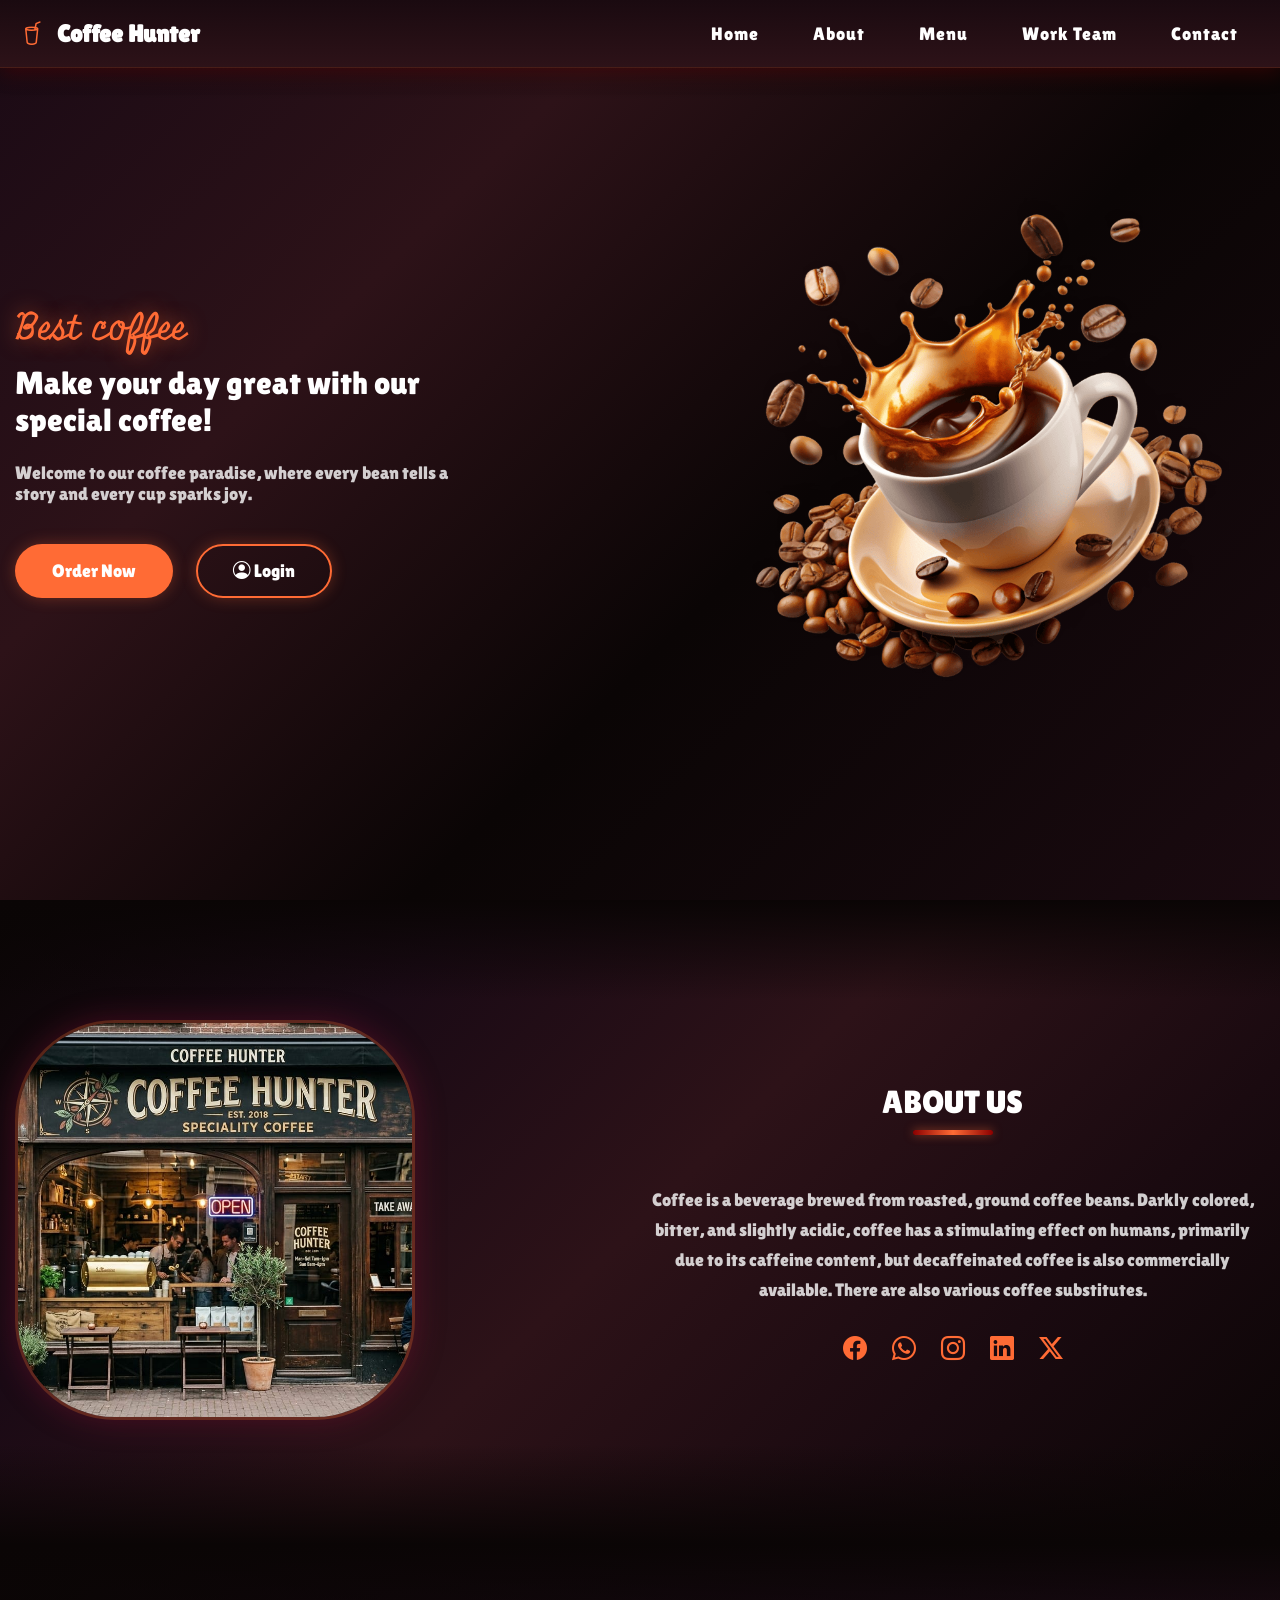
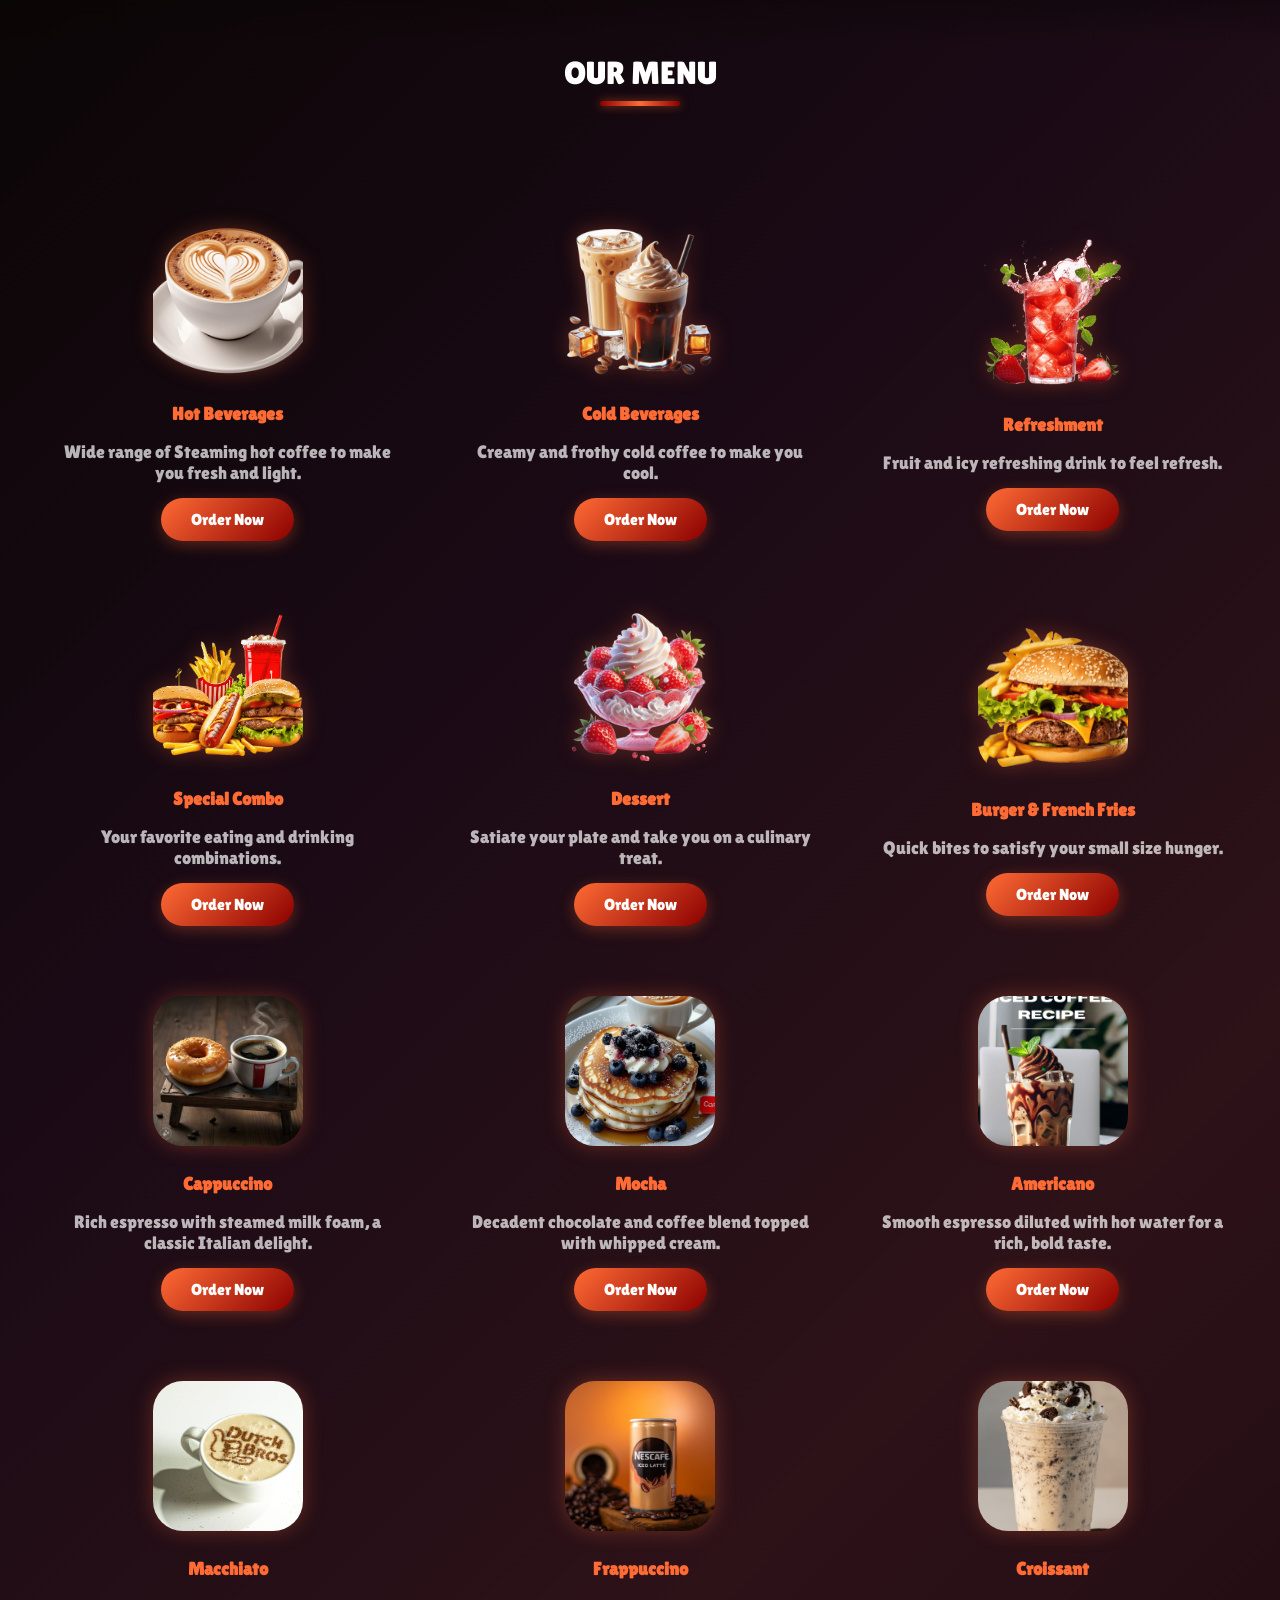
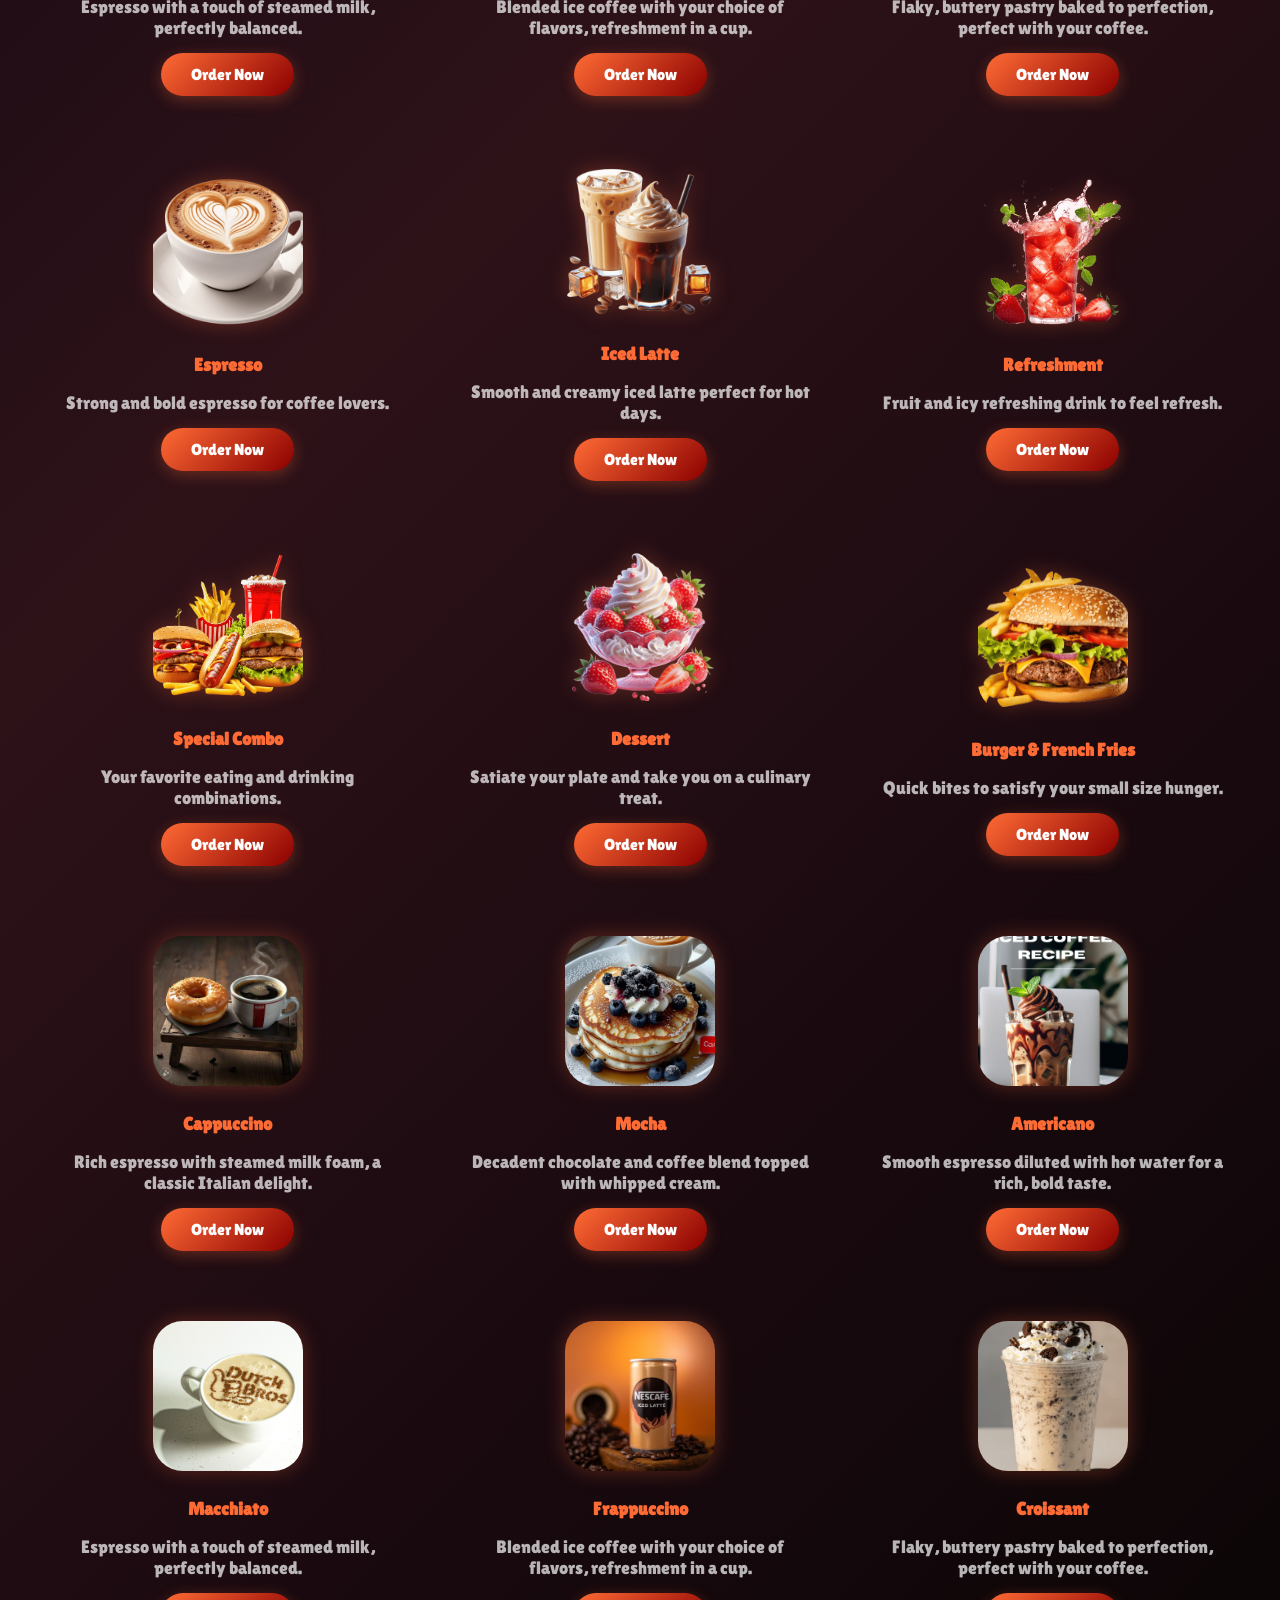
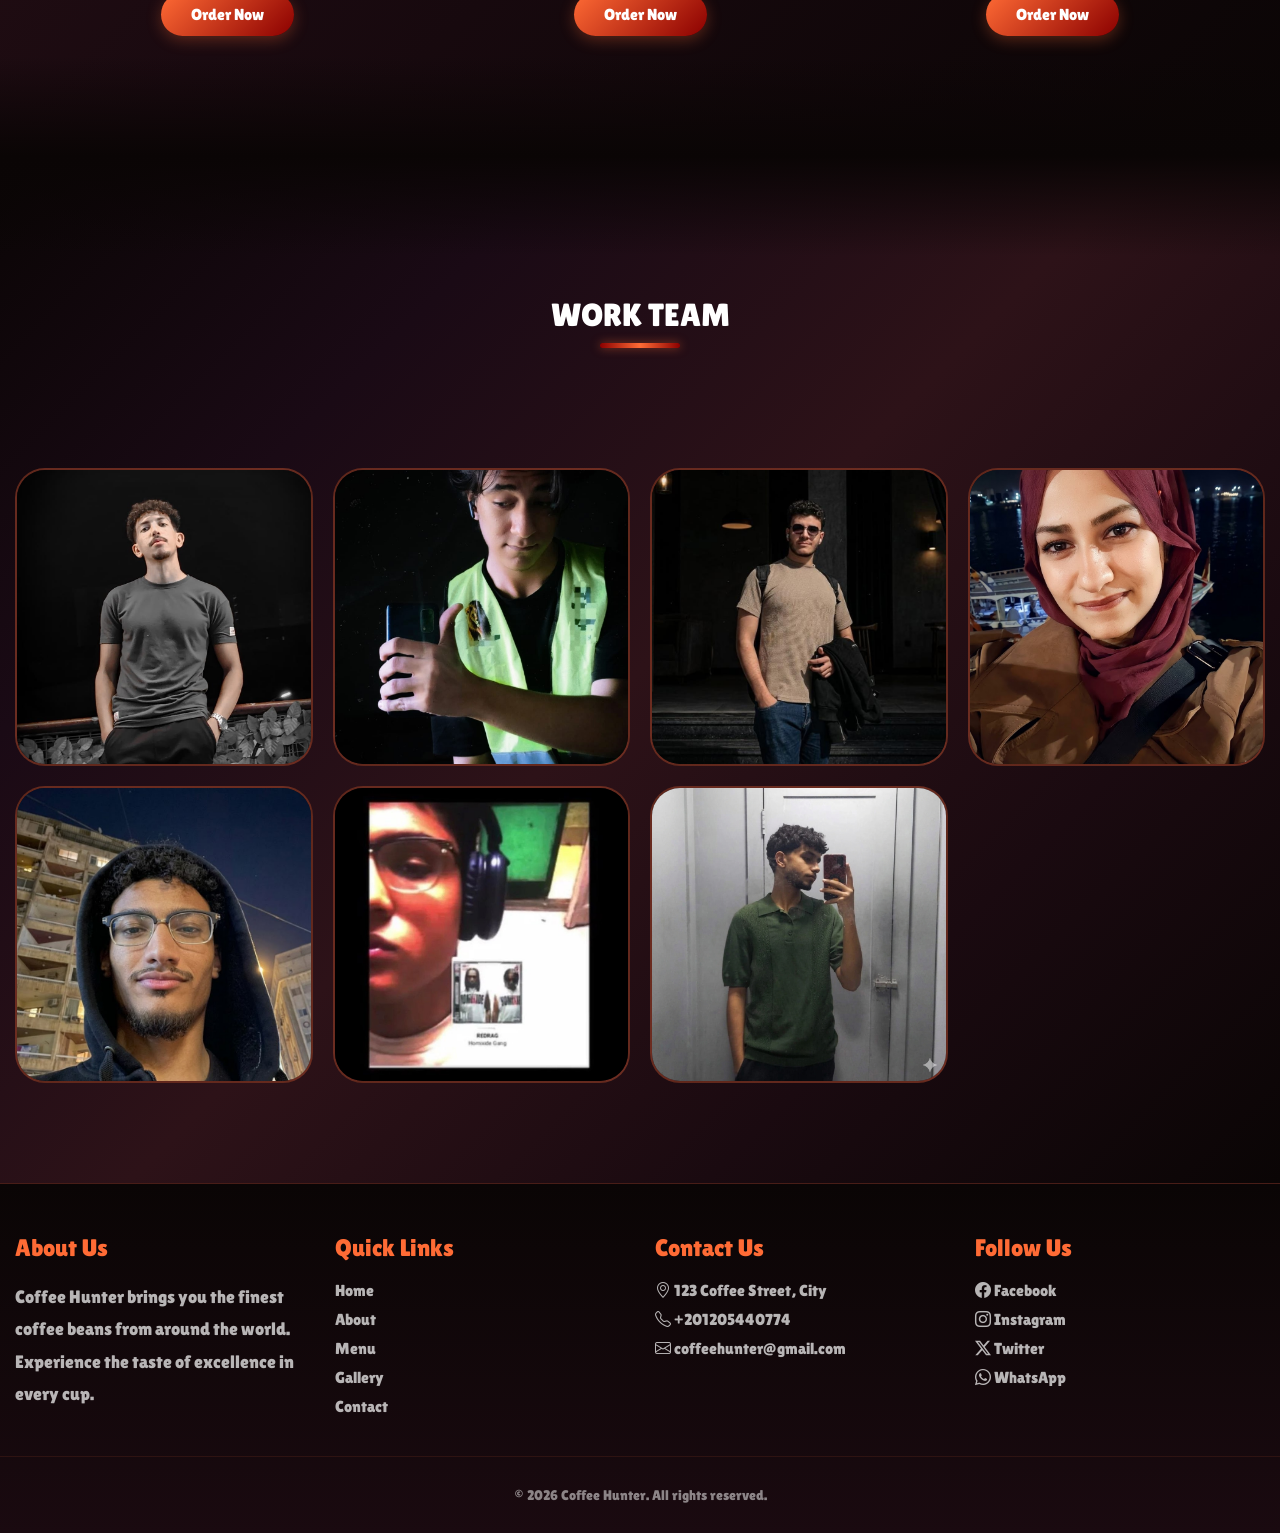
<file: Project web design/index.html>
<!DOCTYPE html>
<html lang="en">

<head>
    <meta charset="UTF-8">
    <meta name="viewport" content="width=device-width, initial-scale=1.0">
    <title>Coffee Website | Hunter</title>
    <link rel="stylesheet" href="style.css">
    <link rel="short icon" type="img/icon" href="img/4af60d5da8f5984926c58d54ef0ab4ef.jpg">
    <link rel="stylesheet" href="https://cdn.jsdelivr.net/npm/bootstrap-icons@1.11.3/font/bootstrap-icons.min.css">
</head>

<body>
    <header>
        <nav class="navbar section-content">
            <a href="#" class="logo-link">
                <h1 class="text-logo"><i class="bi bi-cup-straw"></i> Coffee Hunter</h1>
            </a>

            <ul class="nav-menu">
                <button id="menu-close-button"><i class="bi bi-x-octagon"></i></button>
                <li class="nav-item">
                    <a href="#hero-section" class="nav-link">Home</a>
                </li>

                <li class="nav-item">
                    <a href="#about-section" class="nav-link">About</a>
                </li>

                <li class="nav-item">
                    <a href="#menu-section" class="nav-link">Menu</a>
                </li>

                <li class="nav-item">
                    <a href="#gallery-section" class="nav-link">Work Team</a>
                </li>

                <li class="nav-item">
                    <a href="#footer-section" class="nav-link">Contact</a>
                </li>
            </ul>

            <button id="menu-open-button"><i class="bi bi-list-ul"></i></button>
        </nav>
    </header>

    <main>
        <section class="hero-section" id="hero-section">
            <div class="section-content">
                <div class="hero-details">
                    <h2 class="title">Best coffee</h2>
                    <h3 class="subtitle">Make your day great with our special coffee!</h3>
                    <p class="description">Welcome to our coffee paradise, where every bean tells a story and every cup sparks joy.</p>

                    <div class="buttons">
                        <button class="button order-now"><a href="#menu-section">Order Now</a></button>
                        <button class="button contact-us">
                            <a href="sign in page/Login.html"><i class="bi bi-person-circle"></i> Login</a>
                        </button>
                    </div>
                </div>

                <div class="hero-image-wrapper">
                    <img src="images/coffee-hero-section.png" alt="hero" class="hero-image">
                </div>
            </div>
        </section>

        <section class="about-section" id="about-section">
            <div class="section-content">
                <div class="about-image-wrapper">
                    <img src="images/coffe hunter.jpeg" alt="Coffee Hunter" class="about-image">
                </div>

                <div class="about-details">
                    <h2 class="section-title">About Us</h2>
                    <p class="text">Coffee is a beverage brewed from roasted, ground coffee beans.
                        Darkly colored, bitter, and slightly acidic, coffee has a stimulating effect on humans,
                        primarily due to its caffeine content,
                        but decaffeinated coffee is also commercially available.
                        There are also various coffee substitutes.
                    </p>
                    <div class="social-link-list">
                        <a href="https://www.Facebook.com" class="social-link"><i class="bi bi-facebook"></i></a>
                        <a href="https://www.WhatsApp.com" class="social-link"><i class="bi bi-whatsapp"></i></a>
                        <a href="https://www.Instagram.com" class="social-link"><i class="bi bi-instagram"></i></a>
                        <a href="https://www.linkedin.com" class="social-link"><i class="bi bi-linkedin"></i></a>
                        <a href="https://www.x.com" class="social-link"><i class="bi bi-twitter-x"></i></a>
                    </div>
                </div>
            </div>
        </section>

        <section class="menu-section" id="menu-section">
            <h2 class="section-title">Our Menu</h2>
            <div class="section-content">
                <ul class="menu-list">
                    <li class="menu-item">
                        <img src="images/hot-beverages.png" alt="Hot Beverages" class="menu-image">
                        <h3 class="name">Hot Beverages</h3>
                        <p class="text">Wide range of Steaming hot coffee to make you fresh and light.</p>
                        <button class="menu-order-btn">Order Now</button>
                    </li>
                    <li class="menu-item">
                        <img src="images/cold-beverages.png" alt="Cold Beverages" class="menu-image">
                        <h3 class="name">Cold Beverages</h3>
                        <p class="text">Creamy and frothy cold coffee to make you cool.</p>
                        <button class="menu-order-btn">Order Now</button>
                    </li>
                    <li class="menu-item">
                        <img src="images/refreshment.png" alt="Refreshment" class="menu-image">
                        <h3 class="name">Refreshment</h3>
                        <p class="text">Fruit and icy refreshing drink to feel refresh.</p>
                        <button class="menu-order-btn">Order Now</button>
                    </li>
                    <li class="menu-item">
                        <img src="images/special-combo.png" alt="Special Combo" class="menu-image">
                        <h3 class="name">Special Combo</h3>
                        <p class="text">Your favorite eating and drinking combinations.</p>
                        <button class="menu-order-btn">Order Now</button>
                    </li>
                    <li class="menu-item">
                        <img src="images/desserts.png" alt="Dessert" class="menu-image">
                        <h3 class="name">Dessert</h3>
                        <p class="text">Satiate your plate and take you on a culinary treat.</p>
                        <button class="menu-order-btn">Order Now</button>
                    </li>
                    <li class="menu-item">
                        <img src="images/burger-frenchfries.png" alt="Burger & French Fries" class="menu-image">
                        <h3 class="name">Burger & French Fries</h3>
                        <p class="text">Quick bites to satisfy your small size hunger.</p>
                        <button class="menu-order-btn">Order Now</button>
                    </li>
                    <li class="menu-item">
                        <img src="images/1111.jpg" alt="Cappuccino" class="menu-image">
                        <h3 class="name">Cappuccino</h3>
                        <p class="text">Rich espresso with steamed milk foam, a classic Italian delight.</p>
                        <button class="menu-order-btn">Order Now</button>
                    </li>                    
                    <li class="menu-item">
                        <img src="images/22222.jpg" alt="Mocha" class="menu-image">
                        <h3 class="name">Mocha</h3>
                        <p class="text">Decadent chocolate and coffee blend topped with whipped cream.</p>
                        <button class="menu-order-btn">Order Now</button>
                    </li>                    
                    <li class="menu-item">
                        <img src="images/333333.jpg" alt="Americano" class="menu-image">
                        <h3 class="name">Americano</h3>
                        <p class="text">Smooth espresso diluted with hot water for a rich, bold taste.</p>
                        <button class="menu-order-btn">Order Now</button>
                    </li>                    
                    <li class="menu-item">
                        <img src="images/444444.jpg" alt="Macchiato" class="menu-image">
                        <h3 class="name">Macchiato</h3>
                        <p class="text">Espresso with a touch of steamed milk, perfectly balanced.</p>
                        <button class="menu-order-btn">Order Now</button>
                    </li>                    
                    <li class="menu-item">
                        <img src="images/55555.jpg" alt="Frappuccino" class="menu-image">
                        <h3 class="name">Frappuccino</h3>
                        <p class="text">Blended ice coffee with your choice of flavors, refreshment in a cup.</p>
                        <button class="menu-order-btn">Order Now</button>
                    </li>                    
                    <li class="menu-item">
                        <img src="images/666666.jpg" alt="Croissant" class="menu-image">
                        <h3 class="name">Croissant</h3>
                        <p class="text">Flaky, buttery pastry baked to perfection, perfect with your coffee.</p>
                        <button class="menu-order-btn">Order Now</button>
                    </li>
                    <li class="menu-item">
                        <img src="images/hot-beverages.png" alt="Espresso" class="menu-image">
                        <h3 class="name">Espresso</h3>
                        <p class="text">Strong and bold espresso for coffee lovers.</p>
                        <button class="menu-order-btn">Order Now</button>
                    </li>
                    <li class="menu-item">
                        <img src="images/cold-beverages.png" alt="Iced Latte" class="menu-image">
                        <h3 class="name">Iced Latte</h3>
                        <p class="text">Smooth and creamy iced latte perfect for hot days.</p>
                        <button class="menu-order-btn">Order Now</button>
                    </li>
                    <li class="menu-item">
                        <img src="images/refreshment.png" alt="Refreshment" class="menu-image">
                        <h3 class="name">Refreshment</h3>
                        <p class="text">Fruit and icy refreshing drink to feel refresh.</p>
                        <button class="menu-order-btn">Order Now</button>
                    </li>
                    <li class="menu-item">
                        <img src="images/special-combo.png" alt="Special Combo" class="menu-image">
                        <h3 class="name">Special Combo</h3>
                        <p class="text">Your favorite eating and drinking combinations.</p>
                        <button class="menu-order-btn">Order Now</button>
                    </li>
                    <li class="menu-item">
                        <img src="images/desserts.png" alt="Dessert" class="menu-image">
                        <h3 class="name">Dessert</h3>
                        <p class="text">Satiate your plate and take you on a culinary treat.</p>
                        <button class="menu-order-btn">Order Now</button>
                    </li>
                    <li class="menu-item">
                        <img src="images/burger-frenchfries.png" alt="Burger & French Fries" class="menu-image">
                        <h3 class="name">Burger & French Fries</h3>
                        <p class="text">Quick bites to satisfy your small size hunger.</p>
                        <button class="menu-order-btn">Order Now</button>
                    </li>                    
                    <li class="menu-item">
                        <img src="images/1111.jpg" alt="Cappuccino" class="menu-image">
                        <h3 class="name">Cappuccino</h3>
                        <p class="text">Rich espresso with steamed milk foam, a classic Italian delight.</p>
                        <button class="menu-order-btn">Order Now</button>
                    </li>                    
                    <li class="menu-item">
                        <img src="images/22222.jpg" alt="Mocha" class="menu-image">
                        <h3 class="name">Mocha</h3>
                        <p class="text">Decadent chocolate and coffee blend topped with whipped cream.</p>
                        <button class="menu-order-btn">Order Now</button>
                    </li>                    
                    <li class="menu-item">
                        <img src="images/333333.jpg" alt="Americano" class="menu-image">
                        <h3 class="name">Americano</h3>
                        <p class="text">Smooth espresso diluted with hot water for a rich, bold taste.</p>
                        <button class="menu-order-btn">Order Now</button>
                    </li>                    
                    <li class="menu-item">
                        <img src="images/444444.jpg" alt="Macchiato" class="menu-image">
                        <h3 class="name">Macchiato</h3>
                        <p class="text">Espresso with a touch of steamed milk, perfectly balanced.</p>
                        <button class="menu-order-btn">Order Now</button>
                    </li>                    
                    <li class="menu-item">
                        <img src="images/55555.jpg" alt="Frappuccino" class="menu-image">
                        <h3 class="name">Frappuccino</h3>
                        <p class="text">Blended ice coffee with your choice of flavors, refreshment in a cup.</p>
                        <button class="menu-order-btn">Order Now</button>
                    </li>                    
                    <li class="menu-item">
                        <img src="images/666666.jpg" alt="Croissant" class="menu-image">
                        <h3 class="name">Croissant</h3>
                        <p class="text">Flaky, buttery pastry baked to perfection, perfect with your coffee.</p>
                        <button class="menu-order-btn">Order Now</button>
                    </li>
                </ul>
            </div>
        </section>

        <section class="gallery-section" id="gallery-section">
            <h2 class="section-title">Work Team</h2>
            <div class="section-content">
                <div class="gallery-grid">
                    <div class="gallery-item"><img src="images/Basem.jpeg" alt="Basem"></div>
                    <div class="gallery-item"><img src="images/Dowia.jpeg" alt="Dowia"></div>
                    <div class="gallery-item"><img src="images/yousef.jpeg" alt="Yousef"></div>
                    <div class="gallery-item"><img src="images/kholoud.jfif" alt="Yousef"></div>
                    <div class="gallery-item"><img src="images/ahmed.jfif" alt="Yousef"></div>
                    <div class="gallery-item"><img src="images/mohamed.jpg" alt="Yousef"></div>
                    <div class="gallery-item"><img src="images/Ziad.png" alt="Yousef"></div>
                </div>
            </div>
        </section>
    </main>

    <footer id="footer-section">
        <div class="footer-content">
            <div class="footer-section">
                <h3>About Us</h3>
                <p>Coffee Hunter brings you the finest coffee beans from around the world. Experience the taste of excellence in every cup.</p>
            </div>
            <div class="footer-section">
                <h3>Quick Links</h3>
                <ul>
                    <li><a href="#hero-section">Home</a></li>
                    <li><a href="#about-section">About</a></li>
                    <li><a href="#menu-section">Menu</a></li>
                    <li><a href="#">Gallery</a></li>
                    <li><a href="#">Contact</a></li>
                </ul>
            </div>
            <div class="footer-section">
                <h3>Contact Us</h3>
                <ul>
                    <li><a href="#"><i class="bi bi-geo-alt"></i> 123 Coffee Street, City</a></li>
                    <li><a href="#"><i class="bi bi-telephone"></i> +201205440774</a></li>
                    <li><a href="#"><i class="bi bi-envelope"></i> coffeehunter@gmail.com</a></li>
                </ul>
            </div>
            <div class="footer-section">
                <h3>Follow Us</h3>
                <ul>
                    <li><a href="#"><i class="bi bi-facebook"></i> Facebook</a></li>
                    <li><a href="#"><i class="bi bi-instagram"></i> Instagram</a></li>
                    <li><a href="#"><i class="bi bi-twitter-x"></i> Twitter</a></li>
                    <li><a href="#"><i class="bi bi-whatsapp"></i> WhatsApp</a></li>
                </ul>
            </div>
        </div>
        <div class="footer-bottom">
            <p>&copy; 2026 Coffee Hunter. All rights reserved.</p>
        </div>
    </footer>

    <script src="javascript.js"></script>
</body>

</html>
</file>
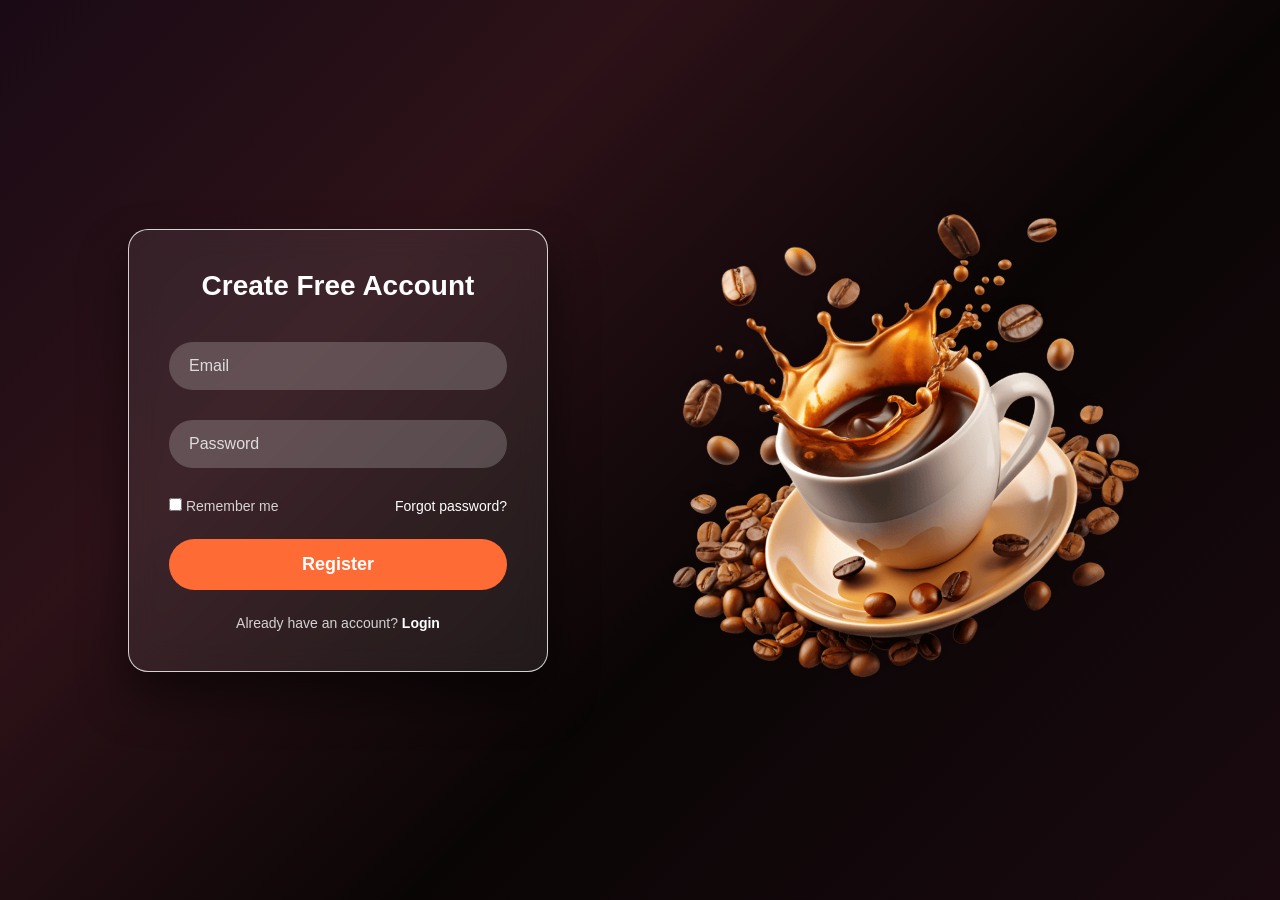
<file: Project web design/Register page/emailPassword.html>
<!DOCTYPE html>
<html lang="en">
<head>
  <meta charset="UTF-8" />
  <meta name="viewport" content="width=device-width, initial-scale=1.0" />
  <title>Create Free Account</title>
  <style>
    * {
      margin: 0;
      padding: 0;
      box-sizing: border-box;
      font-family: 'Segoe UI', Tahoma, Geneva, Verdana, sans-serif;
    }

    body {
      min-height: 100vh;
      display: flex;
      justify-content: center;
      align-items: center;
      overflow: hidden;
      background: linear-gradient(135deg, #1a0a15 0%, #2d1218 30%, #0a0505 60%, #1a0a10 100%);
      position: relative;
    }

    .main {
      display: flex;
      align-items: center;
      justify-content: space-between;
      width: 80%;
      gap: 40px;
    }

    .container {
      position: relative;
      width: 420px;
      padding: 40px;
      border-radius: 20px;
      backdrop-filter: blur(15px);
      background: rgba(255, 255, 255, 0.08);
      border: 1px solid rgba(255, 255, 255, 0.8);
      box-shadow: 0 25px 45px rgba(0, 0, 0, 0.5);
      overflow: hidden;
    }

    .container h1 {
      color: #fff;
      font-size: 28px;
      font-weight: 600;
      text-align: center;
      margin-bottom: 40px;
    }

    .input-group {
      position: relative;
      margin-bottom: 30px;
    }

    .input-group input {
      width: 100%;
      padding: 15px 20px;
      background: rgba(255, 255, 255, 0.2);
      border: none;
      outline: none;
      border-radius: 35px;
      font-size: 16px;
      color: #fff;
    }

    .input-group input::placeholder {
      color: rgba(255, 255, 255, 0.7);
    }

    .input-group label {
      position: absolute;
      top: 50%;
      left: 20px;
      transform: translateY(-50%);
      color: rgba(255, 255, 255, 0.8);
      font-size: 16px;
      pointer-events: none;
      transition: all 0.3s ease;
    }

    .input-group input:focus + label,
    .input-group input:valid + label {
      top: 0;
      left: 15px;
      font-size: 12px;
      background: rgba(255, 255, 255, 0.2);
      padding: 2px 8px;
      border-radius: 10px;
      color: #fff;
    }

    

    .remember-forgot {
      display: flex;
      justify-content: space-between;
      align-items: center;
      margin-bottom: 25px;
      font-size: 14px;
      color: rgba(255, 255, 255, 0.8);
    }

  .remember-forgot a {
    color: #fff;
    text-decoration: none;
    transition: all 0.3s ease;
  }

  .remember-forgot a:hover {
    text-decoration: underline;
  }


    .login-btn {
      width: 100%;
      padding: 15px 35px;
      background-color: #ff6b35;
      border: none;
      border-radius: 30px;
      color: #fff;
      font-size: 18px;
      font-weight: 600;
      cursor: pointer;
      transition: all 0.3s ease;
    }

    .login-btn:hover {
      background-color: #b22222;
      transform: translateY(-2px);
    }

    .register {
      text-align: center;
      margin-top: 25px;
      color: rgba(255, 255, 255, 0.8);
      font-size: 14px;
    }
/*login small*/
    .register a {
      color: #fff;
      font-weight: 600;
      text-decoration: none;
    }

    .register a:hover{
    text-decoration: underline;
    }

    .img img {
      width: 500px;
      height: auto;
      border-radius: 30px;
      animation: floatImage 2.5s ease-in-out infinite;
    }

    @keyframes floatImage {
      0%, 100% { transform: translateY(35px); }
      50% { transform: translateY(-20px); }
    }

    @media screen and (max-width: 768px) {
      .main {
        flex-direction: column-reverse;
        gap: 30px;
      }

      .img img {
        width: 100%;
        max-width: 400px;
      }
    }
  </style>
</head>
<body>
  <div class="main">
    
    <div class="container">
      <h1>Create Free Account</h1>
      <form action="index.html" method="get">
        <div class="input-group">
          <input type="email" id="email" name="email"  required />
          <label for="email">Email</label>
        </div>

        <div class="input-group">
          <input type="password" id="password" name="password"  required minlength="6" />
          <label for="password">Password</label>
        </div>

        <div class="remember-forgot">
          <label><input type="checkbox" /> Remember me</label>
          <a href="#">Forgot password?</a>
        </div>

        <button type="submit" class="login-btn">Register</button>

        <div class="register">
          Already have an account? <a href="/sign in page/Login.html">Login</a>
        </div>
      </form>
    </div>

    
    <div class="img">
            <img src="images/coffee-hero-section.png" alt="">
        </div>
  </div>
</body>
</html>
</file>
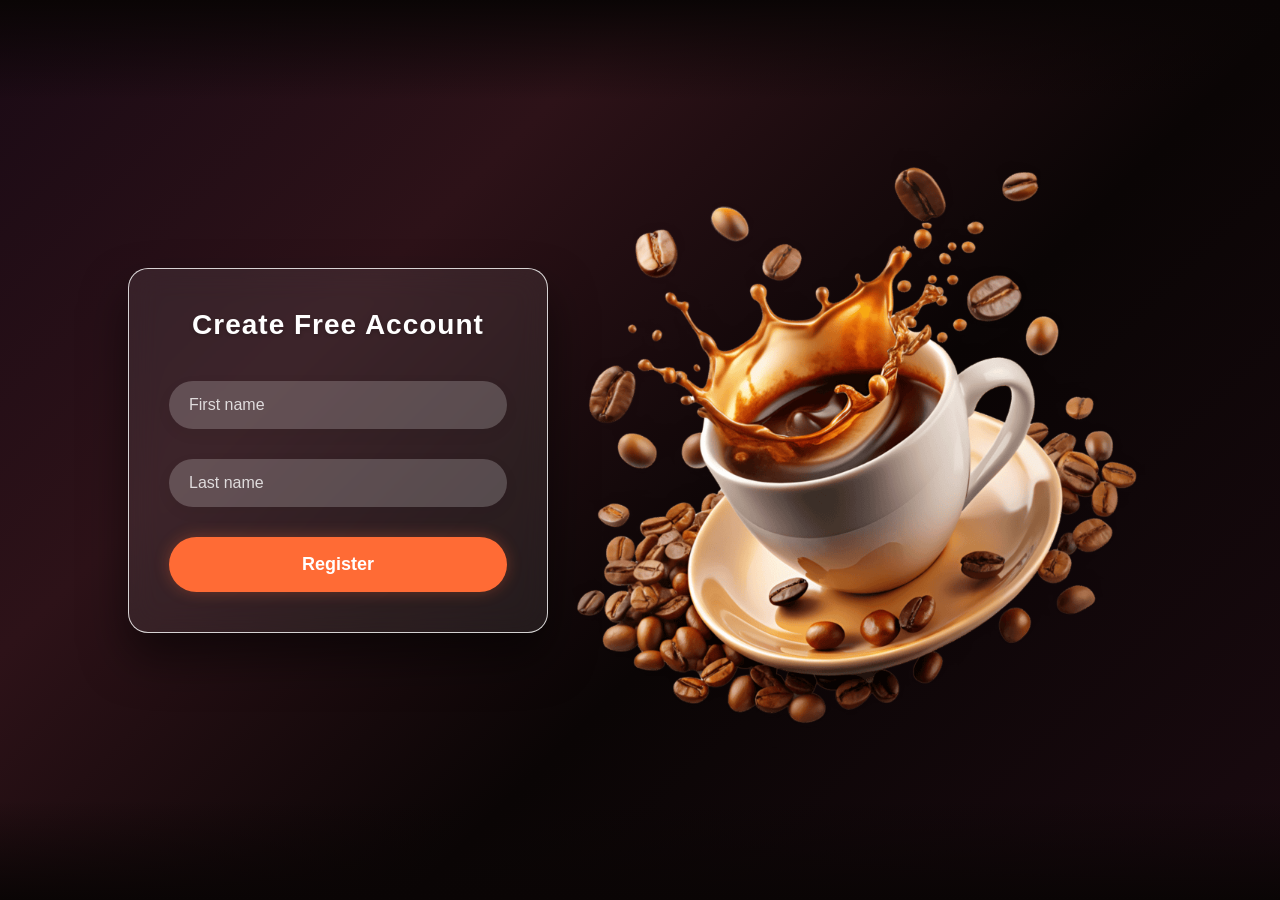
<file: Project web design/Register page/firstLast.html>
<!doctype html>
<html lang="en">
  <head>
    <meta charset="UTF-8" />
    <title>Create Free Account</title>
    <style>
      * {
        margin: 0;
        padding: 0;
        box-sizing: border-box;
        font-family: 'Segoe UI', Tahoma, Geneva, Verdana, sans-serif;
      }

      body {
        min-height: 100vh;
        display: flex;
        justify-content: center;
        align-items: center;
        overflow: hidden;
        background: linear-gradient(135deg, #1a0a15 0%, #2d1218 30%, #0a0505 60%, #1a0a10 100%);
        position: relative;
      }

      body::before {
        content: '';
        position: absolute;
        top: 0;
        left: 0;
        right: 0;
        height: 100px;
        background: linear-gradient(to bottom, #0a0505, transparent);
        pointer-events: none;
      }

      body::after {
        content: '';
        position: absolute;
        bottom: 0;
        left: 0;
        right: 0;
        height: 100px;
        background: linear-gradient(to top, #0a0505, transparent);
        pointer-events: none;
      }

      .main {
        display: flex;
        align-items: center;
        justify-content: space-between;
        width: 80%;
      }

      .container {
        position: relative;
        width: 420px;
        height: auto;
        padding: 40px;
        border-radius: 20px;
        backdrop-filter: blur(15px);
        background: rgba(255, 255, 255, 0.08);
        border: 1px solid rgba(255, 255, 255, 0.8);
        box-shadow: 0 25px 45px rgba(0, 0, 0, 0.5);
        overflow: hidden;
      }

      .container::before {
        content: '';
        position: absolute;
        top: 0;
        left: -100%;
        width: 100%;
        height: 100%;
        background: rgba(255, 255, 255, 0.05);
        transition: 0.5s;
      }

      .container:hover::before {
        left: 120%;
      }

      .container h2 {
        color: #fff;
        font-size: 28px;
        font-weight: 600;
        text-align: center;
        letter-spacing: 1px;
        margin-bottom: 40px;
        text-shadow: 0 2px 4px rgba(0, 0, 0, 0.2);
      }

      .input-group {
        position: relative;
        margin-bottom: 30px;
      }

      .input-group input {
        width: 100%;
        padding: 15px 20px;
        background: rgba(255, 255, 255, 0.2);
        border: none;
        outline: none;
        border-radius: 35px;
        font-size: 16px;
        color: #fff;
        box-shadow: 0 5px 15px rgba(0, 0, 0, 0.05);
        transition: all 0.3s ease;
      }

      .input-group input::placeholder {
        color: rgba(255, 255, 255, 0.7);
      }

      .input-group input:focus {
        background: rgba(255, 255, 255, 0.3);
        box-shadow: 0 8px 20px rgba(0, 0, 0, 0.1);
      }

      .input-group label {
        position: absolute;
        top: 50%;
        left: 20px;
        transform: translateY(-50%);
        color: rgba(255, 255, 255, 0.8);
        font-size: 16px;
        pointer-events: none;
        transition: all 0.3s ease;
      }

      .input-group input:focus + label,
      .input-group input:valid + label {
        top: 0;
        left: 15px;
        font-size: 12px;
        background: rgba(255, 255, 255, 0.2);
        padding: 2px 8px;
        border-radius: 10px;
        color: #fff;
      }

      .login-btn {
        width: 100%;
        padding: 15px 35px;
        background-color: #ff6b35;
        border: 2px solid transparent;
        border-radius: 30px;
        color: #fff;
        font-size: 18px;
        font-weight: 600;
        cursor: pointer;
        transition: all 0.3s ease;
        box-shadow: 0 0 15px rgba(255, 107, 53, 0.3);
      }

      .login-btn:hover {
        box-shadow: 0 0 25px rgba(255, 107, 53, 0.6);
        transform: translateY(-2px);
        background-color: #b22222;
      }

      .img img {
    width: 600px;
    height: auto;
    border-radius: 30px;
    animation: floatImage 2.5s ease-in-out infinite;

}

@keyframes floatImage {
    0%, 100% {
        transform: translateY(35px);
    }
    50% {
        transform: translateY(-20px);
    }
}

      /* للشاشات المتوسطة ( tablets) */
@media screen and (max-width: 1024px) {
    .img img {
        width: 450px;
    }
    
    .main {
        width: 90%;
    }
}

/* للشاشات الصغيرة ( tablets صغيرة و موبايل كبير) */
@media screen and (max-width: 768px) {
    .main {
        flex-direction: column-reverse;
        justify-content: center;
        gap: 30px;
    }
    
    .container {
        max-width: 450px;
        width: 100%;
        height: auto;
        min-height: 480px;
    }
    
    .img img {
        width: 100%;
        max-width: 400px;
    }
}

/* للشاشات الصغيرة جداً (موبايل) */
@media screen and (max-width: 480px) {
    body {
        padding: 10px;
    }
    
    .main {
        padding: 10px;
        gap: 20px;
    }
    
    .container {
        padding: 25px 20px;
    }
    
    .container h2 {
        font-size: 24px;
        margin-bottom: 30px;
    }
    
    .input-group input {
        padding: 12px 18px;
    }
    
    .remember-forgot {
        flex-direction: column;
        gap: 10px;
        align-items: flex-start;
    }
    
    .img img {
        max-width: 280px;
    }
}

/* للشاشات الطويلة جداً */
@media screen and (min-height: 800px) {
    .main {
        min-height: 80vh;
    }
}
    </style>
  </head>
  <body>
    <div class="main">
      <div class="container">
        <h2>Create Free Account</h2>
        <form action="emailPassword.html" method="get">
          <div class="input-group">
            <input
              type="text"
              id="firstName"
              name="firstName"
              required
              minlength="4"
            />
            <label for="firstName">First name</label>
          </div>

          <div class="input-group">
            <input
              type="text"
              id="lastName"
              name="lastName"
              required
              minlength="4"
            />
            <label for="lastName">Last name</label>
            
          </div>

          <button type="submit" action="New.html" class="login-btn">Register</button>
        </form>
      </div>
      <div class="img">
            <img src="images/coffee-hero-section.png" alt="">
        </div>
    </div>
  </body>
</html>
</file>
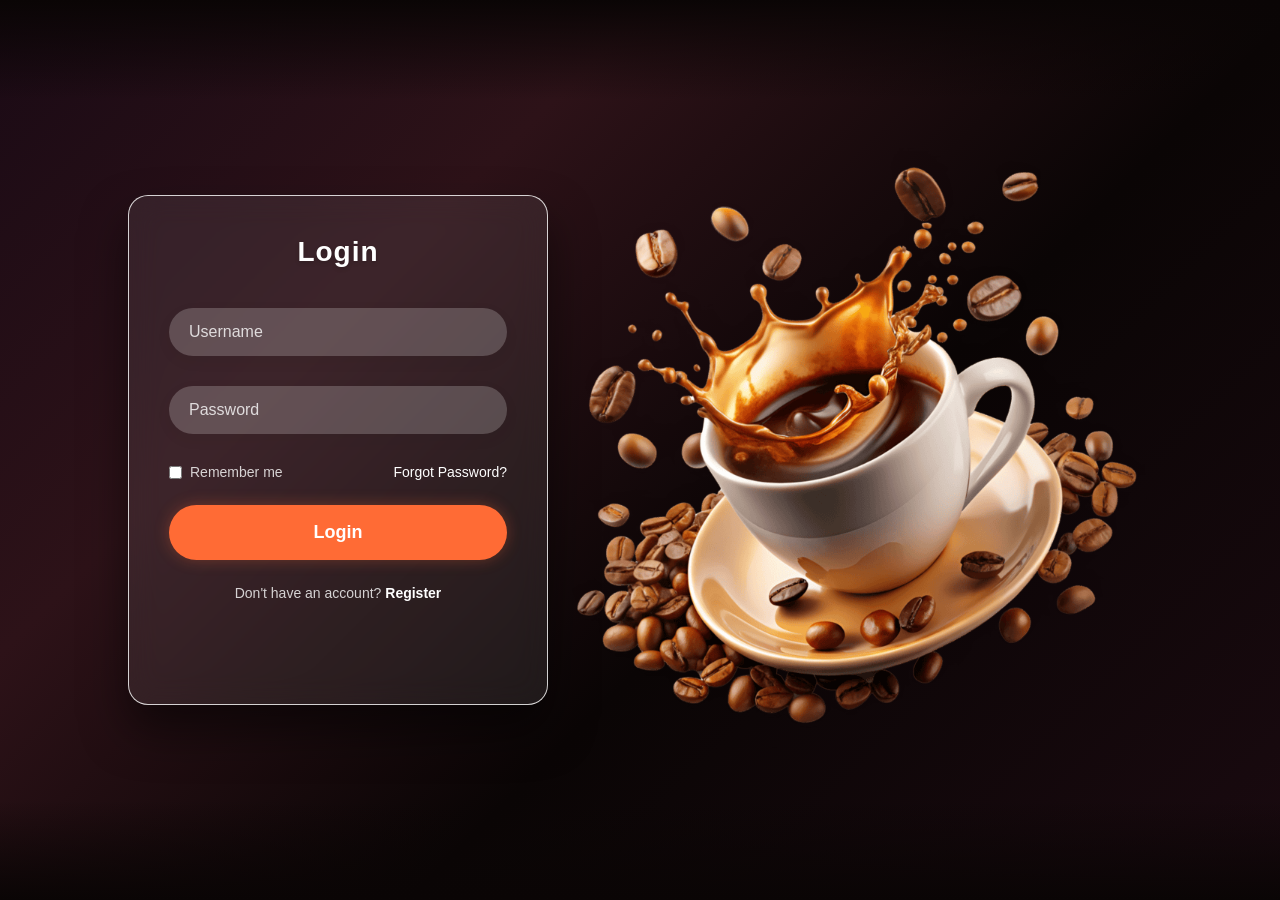
<file: Project web design/sign in page/Login.html>
<!DOCTYPE html>
<html lang="en">
<head>
    <meta charset="UTF-8">
    <meta name="viewport" content="width=device-width, initial-scale=1.0">
    <title>Glass Morphism Login</title>
    <link rel="stylesheet" href="LoginStyle.css">
</head>
<body> 
    <div class="main">
        <div class="container">
            <h2>Login</h2>
            <form>
                <div class="input-group">
                    <input type="text" required>
                    <label>Username</label>
                </div>
                <div class="input-group">
                    <input type="password" required>
                    <label>Password</label>
                </div>
                <div class="remember-forgot">
                    <label><input type="checkbox"> Remember me</label>
                    <a href="#">Forgot Password?</a>
                </div>
                <button type="submit" class="login-btn">Login</button>
                <div class="register">
                    <p>Don't have an account? <a href="../Register page/firstLast.html">Register</a></p>
                </div>
            </form>
        </div>
        <div class="img">
            <img src="images/coffee-hero-section.png" alt="">
        </div>
    </div>
</body>
</html>
</file>
<file: Project web design/style.css>
@import url('https://fonts.googleapis.com/css2?family=Lalezar&family=Lato:ital,wght@0,400;0,700;1,400&family=Lilita+One&family=Miniver&display=swap');

html {
    scroll-behavior: smooth;
}

* {
    padding: 0;
    margin: 0;
    font-family: "Lilita One", sans-serif;
    font-weight: 400;
    font-style: normal;
    box-sizing: border-box;
}

body {
    overflow-x: hidden;
    min-width: 320px;
    background: #0a0505;
}

:root {
    --white-color: white;
    --dark-color: #1a0a0a;
    --primary-color: #8b1538;
    --secondry-color: #ff6b35;
    --light-pink-color: #2d1515;
    --medium-gray-color: #ccc;
    --blood-red: #8b0000;
    --blood-red-light: #b22222;
    --moon-orange: #ff6b35;
    --moon-glow: #ff9500;
    --dark-purple: #1a0a15;
    --deep-black: #0a0505;
    --font-size-s: 0.9rem;
    --font-size-n: 1rem;
    --font-size-m: 1.12rem;
    --font-size-l: 1.5rem;
    --font-size-xl: 2rem;
    --font-size-xxl: 2.3rem;
    --font-weight-normal: 400;
    --font-weight-medium: 500;
    --font-weight-semibold: 600;
    --font-weight-bold: 700;
    --border-radius-s: 8px;
    --border-radius-m: 30px;
    --border-radius-circle: 50%;
    --site-max-width: 1300px;
}

ul {
    list-style: none;
}

a {
    text-decoration: none;
    color: white;
}

a:visited {
    color: white;
}

a:visited:hover {
    color: white;
}

img {
    width: 100%;
}

button {
    border: none;
    background: none;
    cursor: pointer;
}

/* Header */
header {
    background: linear-gradient(180deg, #1a0a10 0%, #2d1218 100%);
    position: fixed;
    z-index: 5;
    width: 100%;
    box-shadow: 0 4px 20px rgba(139, 0, 0, 0.3);
    border-bottom: 1px solid rgba(255, 107, 53, 0.2);
}

.navbar,
.nav-menu,
.nav-link {
    color: var(--white-color);
}

.navbar :where(#menu-close-button i, #menu-open-button i) {
    display: none;
}

.navbar .logo-link .text-logo {
    color: var(--white-color);
    font-weight: var(--font-weight-semibold);
}

.navbar .logo-link .text-logo i {
    color: var(--secondry-color);
    margin-right: 8px;
}

.section-content {
    max-width: var(--site-max-width);
    margin: 0 auto;
    padding: 0 15px;
}

.navbar {
    display: flex;
    justify-content: space-between;
    align-items: center;
    padding: 20px;
}

.navbar .nav-menu {
    display: flex;
    gap: 10px;
    margin-left: auto;
}

.navbar .navmenu,
.nav-link {
    padding: 12px 22px;
    color: var(--white-color);
    border-radius: var(--border-radius-m);
    font-size: var(--font-size-m);
    transition: all 0.3s ease;
    position: relative;
    letter-spacing: 1px;
}

.navbar .navmenu,
.nav-link:hover {
    background-color: var(--secondry-color);
    color: #fff;
}

.navbar .navmenu::after,
.nav-link::after {
    content: '';
    position: absolute;
    bottom: 8px;
    left: 50%;
    width: 0;
    height: 2px;
    background-color: white;
    transition: all 0.3s ease;
    transform: translateX(-50%);
}

.navbar .navmenu:hover::after,
.nav-link:hover::after {
    width: 60%;
}

.navbar .navmenu.active,
.nav-link.active {
    background-color: var(--secondry-color);
    color: #fff;
}

/* Hero Section */
.hero-section {
    background: linear-gradient(135deg, #1a0a15 0%, #2d1218 30%, #0a0505 60%, #1a0a10 100%);
    min-height: 100vh;
    position: relative;
}

.hero-section::before {
    content: '';
    position: absolute;
    top: 0;
    left: 0;
    right: 0;
    height: 100px;
    background: linear-gradient(to bottom, #0a0505, transparent);
    pointer-events: none;
}

.hero-section .section-content {
    display: flex;
    align-items: center;
    justify-content: space-between;
    min-height: 100vh;
    color: var(--white-color);
    position: relative;
    z-index: 1;
}

.hero-section .hero-details .title {
    font-size: var(--font-size-xxl);
    color: var(--secondry-color);
    font-family: "Miniver", sans-serif;
    text-shadow: 0 0 20px rgba(255, 107, 53, 0.5);
}

.hero-section .hero-details .subtitle {
    font-size: var(--font-size-xl);
    margin-top: 8px;
    max-width: 70%;
    font-weight: var(--font-weight-normal);
}

.hero-section .hero-details .description {
    font-size: var(--font-size-m);
    max-width: 70%;
    margin: 24px 0 40px;
    color: rgba(255, 255, 255, 0.8);
}

.hero-section .hero-image-wrapper {
    max-width: 500px;
    margin-right: 30px;
}

.hero-section .hero-details .buttons {
    display: flex;
    gap: 23px;
}

.hero-section .hero-details .button {
    padding: 15px 35px;
    background-color: var(--secondry-color);
    border-radius: var(--border-radius-m);
    font-weight: var(--font-weight-medium);
    border: 2px solid transparent;
    transition: .3s ease;
    box-shadow: 0 0 15px rgba(255, 107, 53, 0.3);
    color: white;
    font-size: 1.1rem;
}

.hero-section .hero-details .button:hover {
    box-shadow: 0 0 25px rgba(255, 107, 53, 0.6);
}

.hero-section .hero-details .contact-us {
    padding: 15px 35px;
    background-color: transparent;
    border: 2px solid var(--secondry-color);
    border-radius: var(--border-radius-m);
    font-weight: var(--font-weight-medium);
    transition: .3s ease;
    color: white;
    font-size: 1.1rem;
}

.hero-section .hero-details .contact-us:hover {
    background-color: var(--blood-red-light);
    border-color: var(--blood-red-light);
}

.contact-us:hover a {
    color: white;
}

/* About Section */
.about-section {
    padding: 120px 0;
    background: linear-gradient(135deg, #0a0505 0%, #1a0a15 25%, #2d1218 50%, #1a0a10 75%, #0a0505 100%);
    position: relative;
}

.about-section::before {
    content: '';
    position: absolute;
    top: 0;
    left: 0;
    right: 0;
    height: 100px;
    background: linear-gradient(to bottom, #0a0505, transparent);
    pointer-events: none;
}

.about-section::after {
    content: '';
    position: absolute;
    bottom: 0;
    left: 0;
    right: 0;
    height: 100px;
    background: linear-gradient(to top, #0a0505, transparent);
    pointer-events: none;
}

.about-section .section-content {
    display: flex;
    justify-content: space-between;
    align-items: center;
    gap: 50px;
}

.about-section .about-image-wrapper .about-image {
    width: 400px;
    height: 400px;
    object-fit: cover;
    border-radius: 100px;
    box-shadow: 0 0 30px rgba(139, 21, 56, 0.4);
    border: 3px solid rgba(255, 107, 53, 0.3);
}

.section-title {
    text-align: center;
    font-size: var(--font-size-xl);
    text-transform: uppercase;
    padding: 60px 0 100px;
    color: var(--white-color);
}

.section-title::after {
    content: '';
    width: 80px;
    height: 5px;
    display: block;
    margin: 10px auto 0;
    background: linear-gradient(90deg, var(--blood-red), var(--secondry-color), var(--blood-red));
    border-radius: var(--border-radius-s);
    box-shadow: 0 0 10px rgba(255, 107, 53, 0.5);
}

.about-section .about-details .text {
    line-height: 30px;
    margin: 50px 0 30px;
    text-align: center;
    font-size: var(--font-size-m);
    color: rgba(255, 255, 255, 0.8);
}

.about-section .about-details .section-title {
    padding: 0;
    color: var(--white-color);
}

.about-section .about-details {
    max-width: 50%;
}

.about-section .social-link-list {
    display: flex;
    gap: 25px;
    justify-content: center;
}

.about-section .social-link-list .social-link {
    transition: .3s ease;
    color: var(--secondry-color);
    font-size: var(--font-size-l);
}

.about-section .social-link-list .social-link:hover {
    color: var(--white-color);
    transform: scale(1.3);
    text-shadow: 0 0 15px rgba(255, 107, 53, 0.8);
}

/* Menu Section */
.menu-section {
    color: var(--white-color);
    background: linear-gradient(135deg, #0a0505 0%, #1a0a15 25%, #2d1218 50%, #1a0a10 75%, #0a0505 100%);
    padding: 50px 0 100px;
    position: relative;
}

.menu-section::before {
    content: '';
    position: absolute;
    top: 0;
    left: 0;
    right: 0;
    height: 100px;
    background: linear-gradient(to bottom, #0a0505, transparent);
    pointer-events: none;
}

.menu-section::after {
    content: '';
    position: absolute;
    bottom: 0;
    left: 0;
    right: 0;
    height: 100px;
    background: linear-gradient(to top, #0a0505, transparent);
    pointer-events: none;
}

.menu-section .menu-list {
    display: flex;
    flex-wrap: wrap;
    gap: 30px;
    align-items: center;
    justify-content: center;
}

.menu-section .menu-list .menu-item {
    display: flex;
    align-items: center;
    text-align: center;
    flex-direction: column;
    justify-content: space-between;
    width: calc(33% - 30px);
    min-width: 250px;
    padding: 20px;
    border-radius: var(--border-radius-m);
    transition: all 0.3s ease;
}

.menu-section .menu-list .menu-item:hover {
    background: rgba(139, 21, 56, 0.2);
    transform: translateY(-5px);
}

.menu-section .menu-list .menu-item .menu-image {
    width: 150px;
    height: 150px;
    margin-bottom: 15px;
    object-fit: cover;
    filter: drop-shadow(0 0 10px rgba(255, 107, 53, 0.3));
    transition: filter 0.3s ease;
    border-radius: var(--border-radius-m);
}

.menu-section .menu-list .menu-item:hover .menu-image {
    filter: drop-shadow(0 0 20px rgba(255, 107, 53, 0.6));
}

.menu-section .menu-list .menu-item .name {
    margin: 12px 0;
    font-size: var(--font-size-m);
    font-weight: var(--font-weight-semibold);
    color: var(--secondry-color);
}

.menu-section .menu-list .menu-item .text {
    font-size: var(--font-size-m);
    color: rgba(255, 255, 255, 0.7);
    margin-top: 5px;
}

.menu-order-btn {
    margin-top: 15px;
    padding: 12px 30px;
    background: linear-gradient(135deg, var(--secondry-color), var(--blood-red));
    color: white;
    border: none;
    border-radius: var(--border-radius-m);
    font-size: 1rem;
    font-weight: var(--font-weight-medium);
    cursor: pointer;
    transition: all 0.3s ease;
    box-shadow: 0 4px 15px rgba(255, 107, 53, 0.3);
}

.menu-order-btn:hover {
    transform: translateY(-2px);
    box-shadow: 0 6px 20px rgba(255, 107, 53, 0.5);
    background: linear-gradient(135deg, var(--blood-red), var(--secondry-color));
}

/* Gallery Section */
.gallery-section {
    padding: 80px 0;
    background: linear-gradient(135deg, #0a0505 0%, #1a0a15 25%, #2d1218 50%, #1a0a10 75%, #0a0505 100%);
    position: relative;
}

.gallery-section::before {
    content: '';
    position: absolute;
    top: 0;
    left: 0;
    right: 0;
    height: 100px;
    background: linear-gradient(to bottom, #0a0505, transparent);
    pointer-events: none;
}

.gallery-section .section-title {
    color: var(--white-color);
}

.gallery-section .section-title::after {
    background: linear-gradient(90deg, var(--blood-red), var(--secondry-color), var(--blood-red));
}

.gallery-grid {
    display: grid;
    grid-template-columns: repeat(4, 1fr);
    gap: 20px;
    padding: 20px 0;
}

.gallery-item {
    background: linear-gradient(135deg, #1a0a10 0%, #2d1218 100%);
    aspect-ratio: 1;
    border: 2px solid rgba(255, 107, 53, 0.3);
    border-radius: var(--border-radius-m);
    transition: all 0.3s ease;
    overflow: hidden;
    display: flex;
    align-items: center;
    justify-content: center;
}

.gallery-item img {
    width: 100%;
    height: 100%;
    object-fit: cover;
}

.gallery-item:hover {
    border-color: var(--secondry-color);
    box-shadow: 0 4px 15px rgba(255, 107, 53, 0.3);
    transform: translateY(-5px);
}

/* Footer */
footer {
    background: linear-gradient(180deg, #0a0505 0%, #1a0a10 100%);
    padding: 50px 0 30px;
    border-top: 1px solid rgba(255, 107, 53, 0.2);
}

footer .footer-content {
    max-width: var(--site-max-width);
    margin: 0 auto;
    padding: 0 15px;
    display: flex;
    justify-content: space-between;
    flex-wrap: wrap;
    gap: 30px;
}

footer .footer-section {
    flex: 1;
    min-width: 200px;
}

footer .footer-section h3 {
    color: var(--secondry-color);
    font-size: var(--font-size-l);
    margin-bottom: 20px;
}

footer .footer-section p {
    color: rgba(255, 255, 255, 0.7);
    line-height: 1.8;
    font-size: var(--font-size-m);
}

footer .footer-section ul li {
    margin-bottom: 10px;
}

footer .footer-section ul li a {
    color: rgba(255, 255, 255, 0.7);
    transition: color 0.3s ease;
}

footer .footer-section ul li a:hover {
    color: var(--secondry-color);
}

footer .footer-bottom {
    text-align: center;
    padding-top: 30px;
    margin-top: 30px;
    border-top: 1px solid rgba(255, 107, 53, 0.1);
    color: rgba(255, 255, 255, 0.5);
    font-size: var(--font-size-s);
}

/* Responsive */
@media screen and (max-width: 1024px) {
    .menu-section .menu-list .menu-item {
        width: calc(50% - 30px);
    }
}

@media screen and (max-width: 900px) {
    :root {
        --font-size-m: 1rem;
        --font-size-l: 1.3rem;
        --font-size-xl: 1.5rem;
        --font-size-xxl: 1.8rem;
    }

    .navbar :where(#menu-close-button i, #menu-open-button i) {
        display: block;
        font-size: var(--font-size-xxl);
        font-weight: 900;
        color: white;
    }

    .navbar #menu-close-button {
        position: absolute;
        right: 30px;
        top: 30px;
    }

    .navbar #menu-open-button {
        display: block;
    }

    body.show-mobile-menu .navbar .nav-menu {
        left: 0;
    }

    body.show-mobile-menu header::before {
        content: '';
        position: fixed;
        left: 0;
        top: 0;
        width: 100%;
        height: 100%;
        backdrop-filter: blur(5px);
        background-color: rgba(0, 0, 0, 0.2);
    }

    .navbar .nav-menu {
        display: flex;
        position: fixed;
        left: -300px;
        top: 0;
        width: 250px;
        height: 100%;
        flex-direction: column;
        align-items: center;
        background-color: #1a0a10;
        padding-top: 100px;
        transition: left .5s ease;
        z-index: 6;
    }

    .navbar .nav-menu .nav-link {
        color: white;
        font-size: var(--font-size-l);
        display: block;
        margin-top: 17px;
    }

    .hero-section .section-content {
        gap: 50px;
        text-align: center;
        padding: 30px 20px 20px;
        flex-direction: column-reverse;
        justify-content: center;
    }

    .hero-section .hero-details :is(.subtitle, .description),
    .about-section .about-details {
        max-width: 100%;
    }

    .hero-section .hero-details .buttons {
        justify-content: center;
    }

    .hero-section .hero-image-wrapper {
        max-width: 300px;
        margin-right: 0;
    }

    .about-section .section-content {
        flex-direction: column;
        gap: 70px;
    }

    .about-section .about-image-wrapper .about-image {
        width: 100%;
        height: 100%;
        max-width: 250px;
        aspect-ratio: 1;
    }

    .menu-section .menu-list .menu-item {
        width: calc(50% - 30px);
    }

    footer .footer-content {
        flex-direction: column;
        text-align: center;
    }
}

@media screen and (max-width: 640px) {
    .menu-section .menu-list {
        gap: 20px;
    }

    .menu-section .menu-list .menu-item {
        width: 100%;
    }

    .gallery-grid {
        grid-template-columns: repeat(2, 1fr);
    }
}
</file>
<file: Project web design/sign in page/LoginStyle.css>
* {
    margin: 0;
    padding: 0;
    box-sizing: border-box;
    font-family: 'Segoe UI', Tahoma, Geneva, Verdana, sans-serif;
}

body{
    min-height: 100vh;
    display: flex;
    justify-content: center;
    align-items: center;
    overflow: hidden;
    background: linear-gradient(135deg, #1a0a15 0%, #2d1218 30%, #0a0505 60%, #1a0a10 100%);
    position: relative;
}

body::before {
    content: '';
    position: absolute;
    top: 0;
    left: 0;
    right: 0;
    height: 100px;
    background: linear-gradient(to bottom, #0a0505, transparent);
    pointer-events: none;
}

body::after {
    content: '';
    position: absolute;
    bottom: 0;
    left: 0;
    right: 0;
    height: 100px;
    background: linear-gradient(to top, #0a0505, transparent);
    pointer-events: none;
}

@keyframes moveLight{
    0%{transform:translateY(-40px);}
    100%{transform:translateY(40px);}
}

.main{
    display: flex;
    align-items: center;
    justify-content: space-between;
    width: 80%;
}

.container {
    position: relative;
    width: 420px;
    height: 510px;
    padding: 40px;
    border-radius: 20px;
    backdrop-filter: blur(15px);
    background: rgba(255, 255, 255, 0.08);
    border: 1px solid rgba(255, 255, 255, 0.8);
    box-shadow: 0 25px 45px rgba(0, 0, 0, 0.5);
    overflow: hidden;
}

.container::before {
    content: '';
    position: absolute;
    top: 0;
    left: -100%;
    width: 100%;
    height: 100%;
    background: rgba(255, 255, 255, 0.05);
    transition: 0.5s;
   }

.container:hover::before {    
    left: 120%;
}

.container h2 {
    color: #fff;
    font-size: 28px;
    font-weight: 600;
    text-align: center;
    letter-spacing: 1px;
    margin-bottom: 40px;
    text-shadow: 0 2px 4px rgba(0, 0, 0, 0.2);
}

.input-group {
    position: relative;
    margin-bottom: 30px;
}

.input-group input {
    width: 100%;
    padding: 15px 20px;
    background: rgba(255, 255, 255, 0.2);
    border: none;
    outline: none;
    border-radius: 35px;
    font-size: 16px;
    color: #fff;
    box-shadow: 0 5px 15px rgba(0, 0, 0, 0.05);
    transition: all 0.3s ease;
}

.input-group input::placeholder {
    color: rgba(255, 255, 255, 0.7);
}

.input-group input:focus {
    background: rgba(255, 255, 255, 0.3);
    box-shadow: 0 8px 20px rgba(0, 0, 0, 0.1);
}

.input-group label {
    position: absolute;
    top: 50%;
    left: 20px;
    transform: translateY(-50%);
    color: rgba(255, 255, 255, 0.8);
    font-size: 16px;
    pointer-events: none;
    transition: all 0.3s ease;
}
.input-group input:focus + label,
.input-group input:valid + label {
    top: 0;
    left: 15px;
    font-size: 12px;
    background: rgba(255, 255, 255, 0.2);
    padding: 2px 8px;
    border-radius: 10px;
    color: #fff;
}

.remember-forgot {
    display: flex;
    justify-content: space-between;
    align-items: center;
    margin-bottom: 25px;
    font-size: 14px;
    color: rgba(255, 255, 255, 0.8);
}

.remember-forgot label {
    display: flex;
    align-items: center;
    cursor: pointer;
}

.remember-forgot input {
    margin-right: 8px;
    accent-color: #fff;
}

.remember-forgot a {
    color: #fff;
    text-decoration: none;
    transition: all 0.3s ease;
}

.remember-forgot a:hover {
    text-decoration: underline;
}

.login-btn {
    width: 100%;
    padding: 15px 35px;
    background-color: #ff6b35;
    border: 2px solid transparent;
    border-radius: 30px;
    color: #fff;
    font-size: 18px;
    font-weight: 600;
    cursor: pointer;
    transition: all 0.3s ease;
    box-shadow: 0 0 15px rgba(255, 107, 53, 0.3);
}

.login-btn:hover {
    box-shadow: 0 0 25px rgba(255, 107, 53, 0.6);
    transform: translateY(-2px);
    background-color: #b22222;
}

.register {
    text-align: center;
    margin-top: 25px;
    color: rgba(255, 255, 255, 0.8);
    font-size: 14px;
}

.register a {
    color: #fff;
    font-weight: 600;
    text-decoration: none;
    transition: all 0.3s ease;
}

.register a:hover {
    text-decoration: underline;
}

.img img {
    width: 600px;
    height: auto;
    border-radius: 30px;
    animation: floatImage 2.5s ease-in-out infinite;

}

@keyframes floatImage {
    0%, 100% {
        transform: translateY(35px);
    }
    50% {
        transform: translateY(-20px);
    }
}

/* للشاشات المتوسطة ( tablets) */
@media screen and (max-width: 1024px) {
    .img img {
        width: 450px;
    }
    
    .main {
        width: 90%;
    }
}

/* للشاشات الصغيرة ( tablets صغيرة و موبايل كبير) */
@media screen and (max-width: 768px) {
    .main {
        flex-direction: column-reverse;
        justify-content: center;
        gap: 30px;
    }
    
    .container {
        max-width: 450px;
        width: 100%;
        height: auto;
        min-height: 480px;
    }
    
    .img img {
        width: 100%;
        max-width: 400px;
    }
}

/* للشاشات الصغيرة جداً (موبايل) */
@media screen and (max-width: 480px) {
    body {
        padding: 10px;
    }
    
    .main {
        padding: 10px;
        gap: 20px;
    }
    
    .container {
        padding: 25px 20px;
    }
    
    .container h2 {
        font-size: 24px;
        margin-bottom: 30px;
    }
    
    .input-group input {
        padding: 12px 18px;
    }
    
    .remember-forgot {
        flex-direction: column;
        gap: 10px;
        align-items: flex-start;
    }
    
    .img img {
        max-width: 280px;
    }
}

/* للشاشات الطويلة جداً */
@media screen and (min-height: 800px) {
    .main {
        min-height: 80vh;
    }
}
</file>
